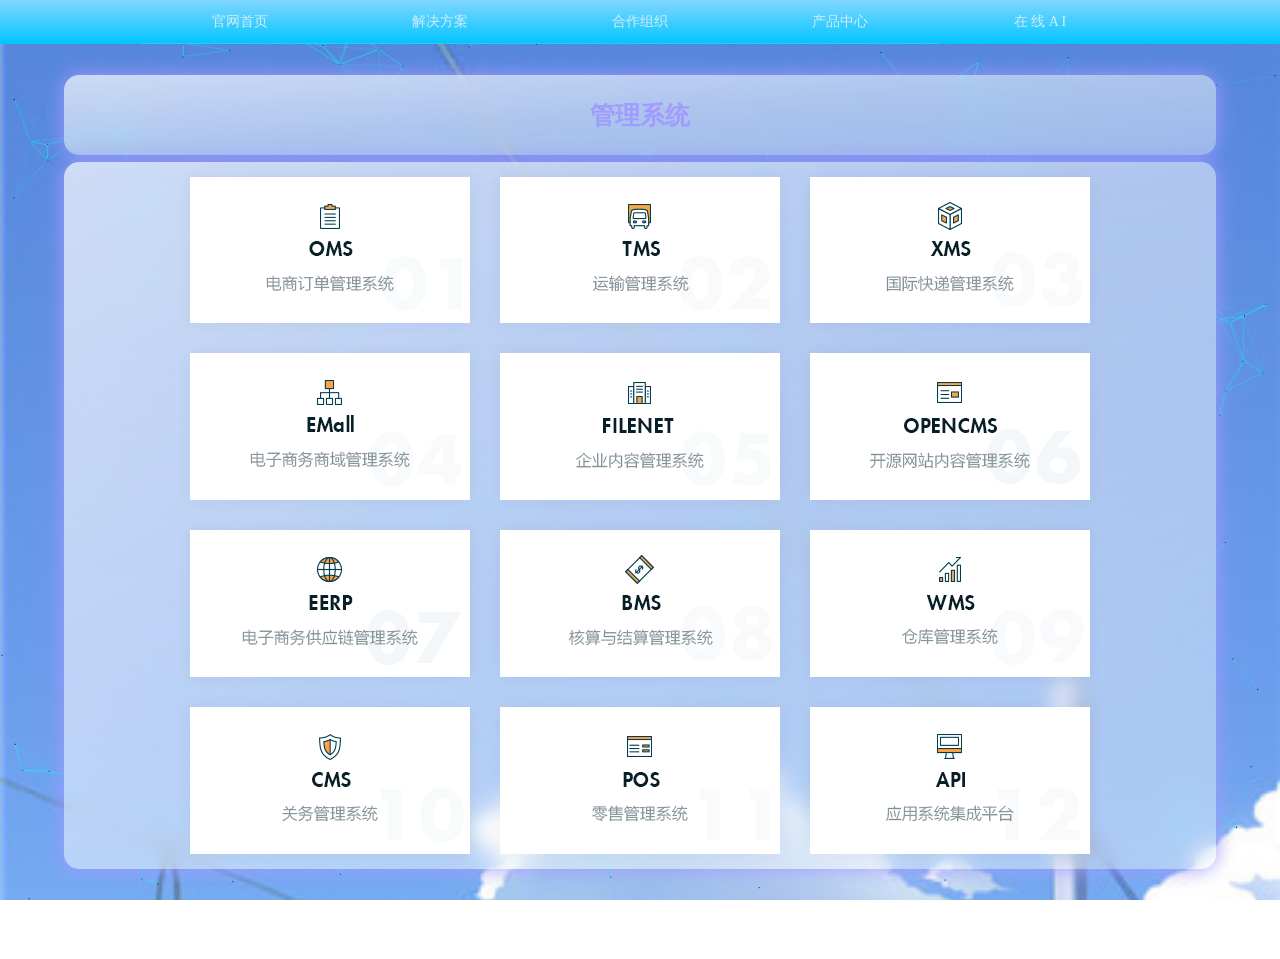
<file: 官网/产品中心/移动端产品中心.html>
<!DOCTYPE html>
<html lang="en">

<head>
    <meta charset="UTF-8">
    <meta name="viewport" content="width=device-width, initial-scale=1.0">
    <title>欧穆联邦软件科技-产品中心</title>
    <link rel="preload" href="移动端背景图.jpg" as="image">
    <link rel="stylesheet" href="移动端产品中心.css">
    <!--给网站添加鼠标点击爆炸五颜六色特效-->
    <link rel="stylesheet" type="text/css" href="http://zhouql.vip/cdn/css/szgotop.css" />
    <script src="http://zhouql.vip/cdn/blast.js"></script>
</head>

<body>

    <!-- 头部导航栏 -->
    <div class="nav">
        <div class="nav-main">
            <a href="../官网首页/移动端首页.html" class="menu-item">官网首页</a>
            <a href="../解决方案/移动端解决方案.html" class="menu-item">解决方案</a>
            <a href="../合作案例/合作组织.html" class="menu-item">合作组织</a>
            <a href="移动端产品中心.html" class="menu-item">产品中心</a>
            <a href="https://openai.1479284.xyz/#/chat/1002" class="menu-item">在 线 A I</a>
        </div>

        <div class="nav-mobile">
            <input type="checkbox" name="" id="menu-check" value="" style="display: none;" />
            <label href="" class="mobile-list" for="menu-check">
                <div class="line"></div>
                <div class="line"></div>
            </label>

            <div class="menu">
                <div class="searchInput">
                    <input type="text" name="search" id="search" value="" class="input"
                        placeholder="搜索https://tzgml.github.io/">
                </div>
                <div class="menulist">
                    <a href="../官网首页/移动端首页.html" class="menu-item">官网首页</a>
                    <a href="../解决方案/移动端解决方案.html" class="menu-item">解决方案</a>
                    <a href="../合作案例/合作组织.html" class="menu-item">合作组织</a>
                    <a href="#" class="menu-item">产品中心</a>
                    <a href="https://openai.1479284.xyz/#/chat/1002" class="menu-item">在 线 A I</a>
                </div>
            </div>
        </div>
    </div>
    <!-- 头部导航栏结束 -->





    <!-- 第一个内容分区，管理系统开始 -->
    <div class="content1">
        <div class="header">管理系统</div>
        <ul class="clearfix ul">
            <li class="PD_list">
                <a href="">
                    <img class="PD_img" src="1.png" alt="">
                    <img class="PD_img_h" src="2.png" alt="">
                </a>
            </li>
            <li class="PD_list">
                <a href="">
                    <img class="PD_img" src="3.png" alt="">
                    <img class="PD_img_h" src="4.png" alt="">
                </a>
            </li>
            <li class="PD_list">
                <a href="">
                    <img class=" PD_img" src="5.png" alt="">
                    <img class="PD_img_h" src="6.png" alt="">
                </a>
            </li>
            <li class="PD_list mr0">
                <a href="">
                    <img class=" PD_img" src="7.png" alt="">
                    <img class="PD_img_h" src="8.png" alt="">
                </a>
            </li>
            <li class="PD_list">
                <a href="">
                    <img class=" PD_img" src="9.png" alt="">
                    <img class="PD_img_h" src="10.png" alt="">
                </a>
            </li>
            <li class="PD_list">
                <a href="">
                    <img class=" PD_img" src="11.png" alt="">
                    <img class="PD_img_h" src="12.png" alt="">
                </a>
            </li>
            <li class="PD_list">
                <a href="">
                    <img class=" PD_img" src="13.png" alt="">
                    <img class="PD_img_h" src="14.png" alt="">
                </a>
            </li>
            <li class="PD_list mr0">
                <a href="">
                    <img class=" PD_img" src="15.png" alt="">
                    <img class="PD_img_h" src="16.png" alt="">
                </a>
            </li>
            <li class="PD_list">
                <a href="">
                    <img class=" PD_img" src="17.png" alt="">
                    <img class="PD_img_h" src="18.png" alt="">
                </a>
            </li>
            <li class="PD_list">
                <a href="">
                    <img class="PD_img" src="19.png" alt="">
                    <img class="PD_img_h" src="20.png" alt="">
                </a>
            </li>
            <li class="PD_list">
                <a href="">
                    <img class="PD_img" src="21.png" alt="">
                    <img class="PD_img_h" src="22.png" alt="">
                </a>
            </li>
            <li class="PD_list mr0">
                <a href="">
                    <img class="PD_img" src="23.png" alt="">
                    <img class="PD_img_h" src="24.png" alt="">
                </a>
            </li>
        </ul>
    </div>
    <!-- 第一个内容分区，管理系统开始 -->
    <br><br><br><br><br>

    <script src="../官网首页/官网首页.js"></script>
</body>

</html>
</file>
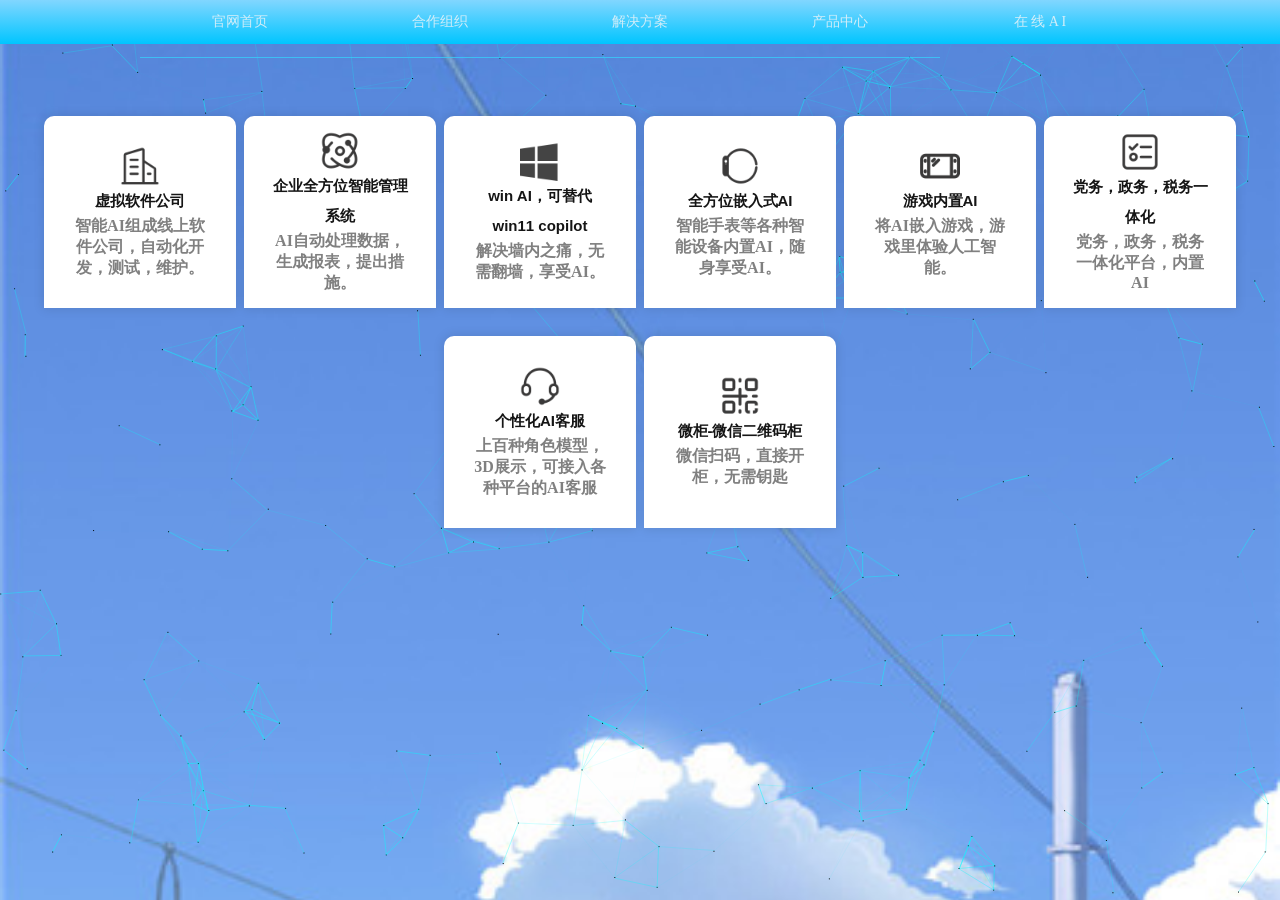
<file: 官网/解决方案/移动端解决方案.html>
<!DOCTYPE html>
<html lang="en">

<head>
    <meta charset="UTF-8">
    <meta name="viewport" content="width=device-width, initial-scale=1.0">
    <title>欧穆联邦 软件解决方案</title>
    <link rel="preload" href="移动端背景图.jpg" as="image">
    <link rel="stylesheet" href="移动端解决方案.css">
    <!--给网站添加鼠标点击爆炸五颜六色特效-->
    <link rel="stylesheet" type="text/css" href="http://zhouql.vip/cdn/css/szgotop.css" />
    <script src="http://zhouql.vip/cdn/blast.js"></script>
</head>

<body>


    <!-- 头部导航栏 -->
    <div class="nav">
        <div class="nav-main">
            <a href="../官网首页/移动端首页.html" class="menu-item">官网首页</a>
            <a href="../合作案例/合作组织.html" class="menu-item">合作组织</a>
            <a href="../解决方案/移动端解决方案.html" class="menu-item">解决方案</a>
            <a href="../产品中心/移动端产品中心.html" class="menu-item">产品中心</a>
            <a href="https://openai.1479284.xyz/#/chat/1002" class="menu-item">在 线 A I</a>
        </div>

        <div class="nav-mobile">
            <input type="checkbox" name="" id="menu-check" value="" style="display: none;" />
            <label href="" class="mobile-list" for="menu-check">
                <div class="line"></div>
                <div class="line"></div>
            </label>

            <div class="menu">
                <div class="searchInput">
                    <input type="text" name="search" id="search" value="" class="input"
                        placeholder="搜索https://tzgml.github.io/">
                </div>
                <div class="menulist">
                    <a href="../官网首页/移动端首页.html" class="menu-item">官网首页</a>
                    <a href="../合作案例/合作组织.html" class="menu-item">合作组织</a>
                    <a href="../解决方案/移动端解决方案.html" class="menu-item">解决方案</a>
                    <a href="../产品中心/移动端产品中心.html" class="menu-item">产品中心</a>
                    <a href="https://openai.1479284.xyz/#/chat/1002" class="menu-item">在 线 A I</a>
                </div>
            </div>
        </div>
    </div>
    <!-- 头部导航栏结束 -->



    <!-- 解决方案内容分区开始 -->
    <div class="row portfolio-content" style="width: 100%;">
        <div class="col-twelve" style="display: flex;flex-wrap: wrap;justify-content: center;">
            <div class="addres_box">
                <div class="addres_box_min">
                    <img src="a.png" alt="线上虚拟软件公司">
                    <h5>虚拟软件公司</h5>
                    <p>
                        智能AI组成线上软件公司，自动化开发，测试，维护。
                    </p>
                </div>
            </div>
            <div class="addres_box">
                <div class="addres_box_min">
                    <img src="b.png" alt="AI自动化企业管理">
                    <h5>企业全方位智能管理系统</h5>
                    <p>
                        AI自动处理数据，生成报表，提出措施。
                    </p>
                </div>
            </div>
            <div class="addres_box">
                <div class="addres_box_min">
                    <img src="c.png" alt="windows系统内置AI，无需翻墙享受copilot">
                    <h5>win AI，可替代win11 copilot</h5>
                    <p>
                        解决墙内之痛，无需翻墙，享受AI。
                    </p>
                </div>
            </div>
            <div class="addres_box">
                <div class="addres_box_min">
                    <img src="d.png" alt="随身带着AI">
                    <h5>全方位嵌入式AI</h5>
                    <p>
                        智能手表等各种智能设备内置AI，随身享受AI。
                    </p>
                </div>
            </div>
            <div class="addres_box">
                <div class="addres_box_min">
                    <img src="e.png" alt="在游戏里自动化操作，也可以直接在游戏与AI交互">
                    <h5>游戏内置AI</h5>
                    <p>
                        将AI嵌入游戏，游戏里体验人工智能。
                    </p>
                </div>
            </div>
            <div class="addres_box">
                <div class="addres_box_min">
                    <img src="f.png" alt="所有工作集成到一个平台，内置AI，加快办公效率">
                    <h5>党务，政务，税务一体化</h5>
                    <p>
                        党务，政务，税务一体化平台，内置AI
                    </p>
                </div>
            </div>
            <div class="addres_box">
                <div class="addres_box_min">
                    <img src="g.png" alt="上百种3DAI客服角色带声音，给人更生动地体验">
                    <h5>个性化AI客服</h5>
                    <p>
                        上百种角色模型，3D展示，可接入各种平台的AI客服
                    </p>
                </div>
            </div>
            <div class="addres_box">
                <div class="addres_box_min">
                    <img src="h.png" alt="智能开柜，方便快捷">
                    <h5>微柜-微信二维码柜</h5>
                    <p>
                        微信扫码，直接开柜，无需钥匙
                    </p>
                </div>
            </div>
        </div>
    </div>
    <!-- 解决方案内容分区结束 -->

    <br><br><br>
    <script src="../官网首页/官网首页.js"></script>
</body>

</html>
</file>
<file: 官网/产品中心/移动端产品中心.css>
* {
        padding: 0;
        margin: 0;
        text-decoration: none;
        list-style: none;
        box-sizing: border-box;
    }

    body {
        display: flex;
        align-items: center;
        background-image: url('移动端背景图.jpg');
        background-size: cover;
        background-attachment: fixed;
        flex-direction: column;
        cursor: url(http://www.ibloger.net/cursor.ico), auto;
    }


    /* 头部导航栏开始 */
    .nav {
        width: 100vw;
        background-image: linear-gradient(to top, #00c5ff, #81d6ff);
        backdrop-filter: blur(10px);
        position: fixed;
        top: 0px;
        left: 0;
        z-index: 10;
        text-align: center;
    }

    .nav-main {
        width: 100%;
        max-width: 1000px;
        height: 44px;
        margin: 0 auto;
        display: flex;
        justify-content: space-between;
        align-items: center;
    }

    .nav-main a {
        color: #f5f5f7;
        font-size: 14px;
        font-weight: 100;
        opacity: 0.8;
    }

    .nav-main a:hover {
        opacity: 1;
        color: #FFFFFF;
    }

    .nav-mobile {
        min-width: 330px;
        width: 100%;
        height: 44px;
        display: none;
        justify-content: space-between;
        align-items: center;
        font-size: 12px;
    }

    .mobile-list {
        width: 44px;
        height: 44px;
        display: flex;
        flex-direction: column;
        justify-content: center;
        align-items: center;
        z-index: 10;
    }

    .mobile-list .line {
        width: 23px;
        height: 2px;
        background-color: #FFFFFF;
        opacity: 0.8;
        transition: all 0.5s;
    }

    .mobile-list:hover .line {
        opacity: 1;
    }


    #menu-check:checked~.mobile-list .line:first-child {
        transform: rotate(45deg) translateY(5px);
    }

    #menu-check:checked~.mobile-list .line:last-child {
        transform: rotate(-45deg) translateY(-4px);
    }

    .mobile-list .line:first-child {
        margin-bottom: 5px;
    }

    .menu {
        width: 100vw;
        height: 0vh;
        position: fixed;
        left: 0;
        top: 43px;
        background-image: linear-gradient(to bottom, #00c5ff, #81d6ff);
        padding: 48px 0px;
        display: none;
        flex-direction: column;
        align-items: center;
        overflow: hidden;
    }


    .searchInput {
        width: 85%;
        height: 40px;
        border-radius: 8px;
        background-color: rgb(255 255 255 / 30%);
        padding: 0 10px;
        display: flex;
        align-items: center;
        /* margin: 0 auto; */
    }



    .searchInput .input {
        display: inline-block;
        height: 30px;
        background-color: transparent;
        border: none;
        flex: 1;
        font-size: 17px;
        color: rgb(255, 255, 255);
        line-height: 30px;
        color: white;
    }

    .input:focus {
        outline: none;
    }

    ::placeholder {
        /* Chrome, Firefox, Opera, Safari 10.1+ */
        color: white;
        opacity: 1;
        /* Firefox */
    }

    :-ms-input-placeholder {
        /* Internet Explorer 10-11 */
        color: white;
    }

    ::-ms-input-placeholder {
        /* Microsoft Edge */
        color: white;
    }


    .menulist {
        max-width: 580px;
        width: 100%;
        display: flex;
        flex-direction: column;
        justify-content: center;
        padding-top: 60px;
        position: relative;
    }

    .menulist::before {
        position: absolute;
        content: "快速导航";
        left: 24px;
        top: 30px;
        color: #FFFFFF;
        font-size: 12px;
        opacity: 0.65;
    }



    .menu-item {
        display: flex;
        width: 100%;
        height: 44px;
        padding: 13px 0;
        font-size: 17px;
        color: #FFFFFF;
        font-weight: 400;
        opacity: 1;
        border-bottom: 1px solid #37ccfb;
        align-items: center;
        justify-content: center;
    }

    .menu-item:last-child {
        border-bottom: none;
    }

    #menu-check:checked~.menu {
        display: flex;
        animation: swiperdown 0.6s 1 forwards;
    }

    @keyframes swiperdown {
        from {
            height: 0;
        }

        to {
            height: 100vh;
        }
    }

    @media all and (max-width:760px) {
        .nav-mobile {
            display: flex;
        }

        .nav-main {
            display: none;
        }
    }

    /* 头部导航结束*/

    /* 第一个内容分区，管理系统开始 */
    .content1 {
        width: 100%;
        display: flex;
        flex-direction: column;
        align-items: center;
    }

    .content1>.header {
        width: 90%;
        height: 5rem;
        display: flex;
        background: linear-gradient(to right bottom,
                rgba(255, 255, 255, .7),
                rgba(255, 255, 255, .5),
                rgba(255, 255, 255, .4));
        backdrop-filter: blur(10px);
        box-shadow: 0 0 20px #a29bfe;
        border-radius: 15px;
        justify-content: center;
        align-items: center;
        margin-top: 3em;
        margin-bottom: 7px;
        color: #a29bfe;
        font-size: 25px;
        font-weight: 900;
    }



    .ul {
        width: 90%;
        height: 100%;
        display: flex;
        background: linear-gradient(to right bottom,
                rgba(255, 255, 255, .7),
                rgba(255, 255, 255, .5),
                rgba(255, 255, 255, .4));
        backdrop-filter: blur(10px);
        box-shadow: 0 0 20px #a29bfe;
        border-radius: 15px;
        justify-content: center;
        flex-wrap: wrap;
        align-content: center;
    }


    .PD_list {
        background-color: #fff;
        margin: 15px;
        box-shadow: 0px 0px 15px 0px rgba(0, 0, 0, .05);
    }

    .PD_list a:nth-child(odd) {
        animation-delay: 0.3s;
    }

    .PD_list a {
        display: inline-block;
        position: relative;
        -webkit-perspective: 1000px;
        -moz-perspective: 1000px;
        -ms-perspective: 1000px;
        perspective: 1000px;
    }

    a,
    button {
        cursor: pointer;
    }

    .PD_img {
        -webkit-transform: rotateY(0deg);
        -moz-transform: rotateY(0deg);
        -o-transform: rotateY(0deg);
        -ms-transform: rotateY(0deg);
        transform: rotateY(0deg);
        -webkit-transition: all 1s ease;
        -moz-transition: all 1s ease;
        -o-transition: all 1s ease;
        -ms-transition: all 1s ease;
        transition: all 1s ease;
    }

    img {
        outline: none;
        border: none;
    }

    .PD_img_h {
        position: absolute;
        top: 0;
        left: 0;
        transform: rotateY(-180deg);
        -webkit-transform: rotateY(-180deg);
        -moz-transform: rotateY(-180deg);
        -o-transform: rotateY(-180deg);
        -ms-transform: rotateY(-180deg);
        -webkit-transition: all 1s ease;
        -moz-transition: all 1s ease;
        -o-transition: all 1s ease;
        -ms-transition: all 1s ease;
        transition: all 1s ease;
        opacity: 0;
    }

    .PD_list a:hover .PD_img_h {
        -webkit-transform: rotateY(0deg);
        -moz-transform: rotateY(0deg);
        -o-transform: rotateY(0deg);
        -ms-transform: rotateY(0deg);
        transform: rotateY(0deg);
        opacity: 1;
    }


    .clearfix:after {
        clear: both;
        content: ".";
        display: block;
        font-size: 0;
        height: 0;
        overflow: hidden;
        zoom: 1;
    }

    /* 第一个内容分区，管理系统结束 */
</file>
<file: 官网/解决方案/移动端解决方案.css>
* {
     padding: 0;
     margin: 0;
     text-decoration: none;
     list-style: none;
     box-sizing: border-box;
 }

 body {
     display: flex;
     background-image: url('移动端背景图.jpg');
     background-size: cover;
     background-attachment: fixed;
     flex-direction: column;
     cursor: url(http://www.ibloger.net/cursor.ico), auto;
 }



 /* 头部导航栏开始 */
 .nav {
     width: 100vw;
     background-image: linear-gradient(to top, #00c5ff, #81d6ff);
     backdrop-filter: blur(10px);
     position: fixed;
     top: 0px;
     left: 0;
     z-index: 10;
     text-align: center;
 }

 .nav-main {
     width: 100%;
     max-width: 1000px;
     height: 44px;
     margin: 0 auto;
     display: flex;
     justify-content: space-between;
     align-items: center;
 }

 .nav-main a {
     color: #f5f5f7;
     font-size: 14px;
     font-weight: 100;
     opacity: 0.8;
 }

 .nav-main a:hover {
     opacity: 1;
     color: #FFFFFF;
 }

 .nav-mobile {
     min-width: 330px;
     width: 100%;
     height: 44px;
     display: none;
     justify-content: space-between;
     align-items: center;
     font-size: 12px;
 }

 .mobile-list {
     width: 44px;
     height: 44px;
     display: flex;
     flex-direction: column;
     justify-content: center;
     align-items: center;
     z-index: 10;
 }

 .mobile-list .line {
     width: 23px;
     height: 2px;
     background-color: #FFFFFF;
     opacity: 0.8;
     transition: all 0.5s;
 }

 .mobile-list:hover .line {
     opacity: 1;
 }


 #menu-check:checked~.mobile-list .line:first-child {
     transform: rotate(45deg) translateY(5px);
 }

 #menu-check:checked~.mobile-list .line:last-child {
     transform: rotate(-45deg) translateY(-4px);
 }

 .mobile-list .line:first-child {
     margin-bottom: 5px;
 }

 .menu {
     width: 100vw;
     height: 0vh;
     position: fixed;
     left: 0;
     top: 43px;
     background-image: linear-gradient(to bottom, #00c5ff, #81d6ff);
     padding: 48px 0px;
     display: none;
     flex-direction: column;
     align-items: center;
     overflow: hidden;
 }


 .searchInput {
     width: 85%;
     height: 40px;
     border-radius: 8px;
     background-color: rgb(255 255 255 / 30%);
     padding: 0 10px;
     display: flex;
     align-items: center;
     /* margin: 0 auto; */
 }



 .searchInput .input {
     display: inline-block;
     height: 30px;
     background-color: transparent;
     border: none;
     flex: 1;
     font-size: 17px;
     color: rgb(255, 255, 255);
     line-height: 30px;
     color: white;
 }

 .input:focus {
     outline: none;
 }

 ::placeholder {
     /* Chrome, Firefox, Opera, Safari 10.1+ */
     color: white;
     opacity: 1;
     /* Firefox */
 }

 :-ms-input-placeholder {
     /* Internet Explorer 10-11 */
     color: white;
 }

 ::-ms-input-placeholder {
     /* Microsoft Edge */
     color: white;
 }


 .menulist {
     max-width: 580px;
     width: 100%;
     display: flex;
     flex-direction: column;
     justify-content: center;
     padding-top: 60px;
     position: relative;
 }

 .menulist::before {
     position: absolute;
     content: "快速导航";
     left: 24px;
     top: 30px;
     color: #FFFFFF;
     font-size: 12px;
     opacity: 0.65;
 }



 .menu-item {
     display: flex;
     width: 100%;
     height: 44px;
     padding: 13px 0;
     font-size: 17px;
     color: #FFFFFF;
     font-weight: 400;
     opacity: 1;
     border-bottom: 1px solid #37ccfb;
     align-items: center;
     justify-content: center;
 }

 .menu-item:last-child {
     border-bottom: none;
 }

 #menu-check:checked~.menu {
     display: flex;
     animation: swiperdown 0.6s 1 forwards;
 }

 @keyframes swiperdown {
     from {
         height: 0;
     }

     to {
         height: 100vh;
     }
 }

 @media all and (max-width:760px) {
     .nav-mobile {
         display: flex;
     }

     .nav-main {
         display: none;
     }
 }

 /* 头部导航结束*/



 /* 解决方案内容开始 */
 .row {
     margin-top: 7em;
 }


 .addres_box {
     padding: 4px;
     box-sizing: border-box;
     cursor: pointer;
     margin-bottom: 20px;
 }

 .addres_box_min {
     width: 12em;
     height: 12em;
     background-color: #ffffff;
     box-shadow: 0px 0px 11px 1px rgb(0 0 0 / 10%);
     padding: 38px 25px;
     border-radius: 10px;
     position: relative;
     transition: all 0.5s;
     text-align: center;
     display: flex;
     flex-direction: column;
     justify-content: center;
     align-items: center;
     border-bottom-right-radius: 0px;
     border-bottom-left-radius: 0px;
 }

 .addres_box_min:hover {
     background: #f7fafd;
     margin-top: -10px;
 }

 .addres_box_min:hover::after {
     background: linear-gradient(120deg,
             #c083fa 0%,
             #3d9cfc 100%);
     ;
 }

 .addres_box_min::after {
     content: "";
     position: absolute;
     bottom: 0;
     height: 6px;
     width: 100%;
     z-index: 9;
     background: #fff;
     left: 0;
     transition: all 0.5s;
 }

 .addres_box_min img {
     width: 40px;
     height: 40px;
 }

 .row:before,
 .row:after {
     content: "";
     display: table;
 }

 *,
 *::before,
 *::after {
     box-sizing: inherit;
 }

 img,
 video {
     max-width: 100%;
     height: auto;
 }

 img {
     border: 0;
 }

 *,
 *::before,
 *::after {
     box-sizing: inherit;
 }

 h5,
 .h05 {
     font-size: 15px;
     line-height: 2;
 }

 h5,
 .h05,
 h6,
 .h06 {
     margin-bottom: 1.2rem;
 }

 h1,
 h2,
 h3,
 h4,
 h5,
 h6,
 .h01,
 .h02,
 .h03,
 .h04,
 .h05,
 .h06 {
     font-family: "montserrat-bold", sans-serif;
     color: #151515;
     font-style: normal;
     text-rendering: optimizeLegibility;
     margin-bottom: 2.1rem;
 }

 h1,
 h2,
 h3,
 h4,
 h5,
 h6 {
     -webkit-font-variant-ligatures: common-ligatures;
     -moz-font-variant-ligatures: common-ligatures;
     font-variant-ligatures: common-ligatures;
     text-rendering: optimizeLegibility;
 }

 div,
 dl,
 dt,
 dd,
 ul,
 ol,
 li,
 h1,
 h2,
 h3,
 h4,
 h5,
 h6,
 pre,
 form,
 p,
 blockquote,
 th,
 td {
     margin: 0;
     padding: 0;
 }

 *,
 *::before,
 *::after {
     box-sizing: inherit;
 }

 .addres_box_min p {
     font-weight: 900;
     color: gray;
     margin-bottom: 0;
 }


 .addres_box_min::after {
     content: "";
     position: absolute;
     bottom: 0;
     height: 6px;
     width: 100%;
     z-index: 5;
     background: #fff;
     left: 0;
     transition: all 0.5s;
 }

 .row:after {
     clear: both;
 }

 .row:before,
 .row:after {
     content: "";
     display: table;
 }


 /* 解决方案内容结束 */
</file>
